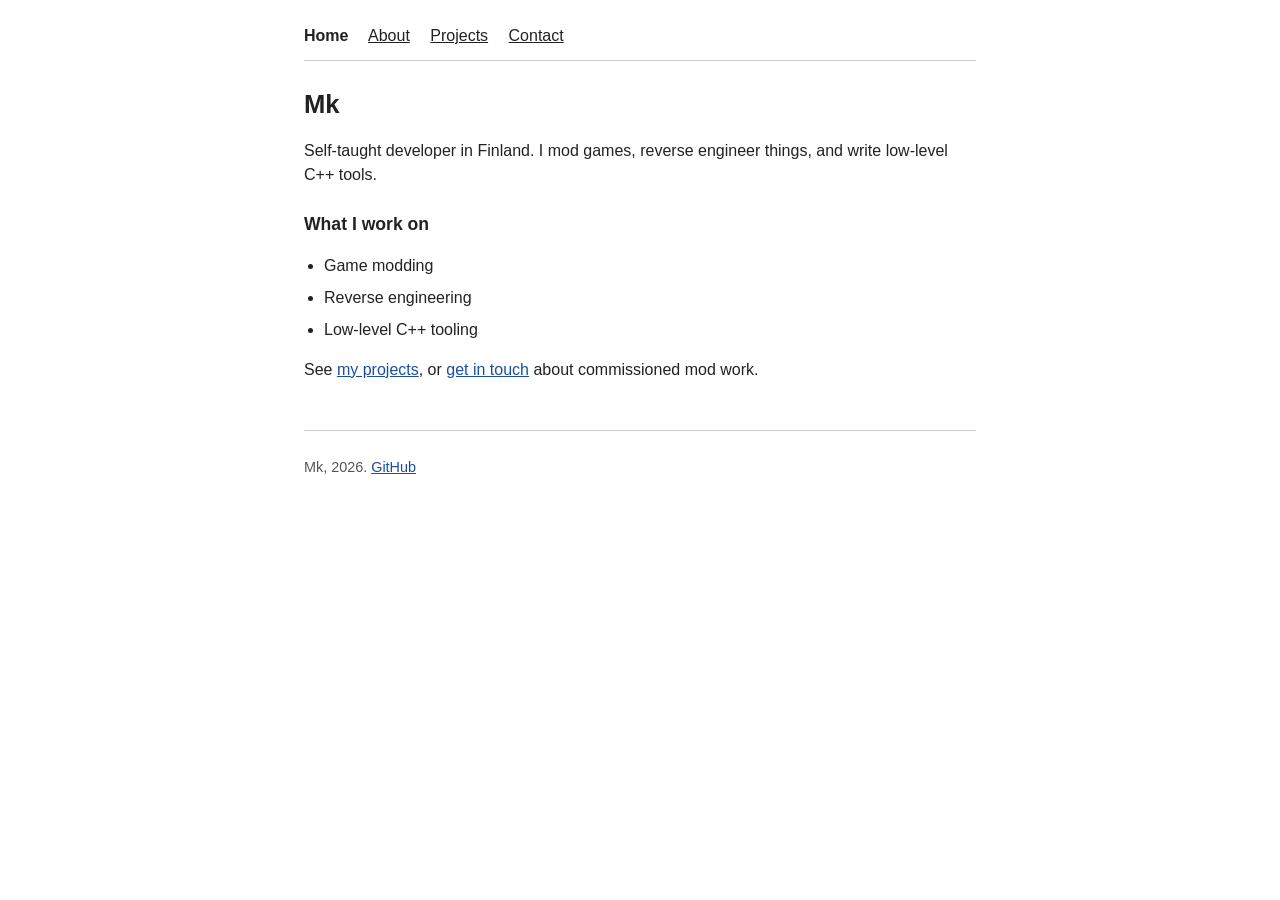
<file: index.html>
<!DOCTYPE html>
<html lang="en">
<head>
  <meta charset="UTF-8">
  <meta name="viewport" content="width=device-width, initial-scale=1">
  <title>Mk</title>
  <link rel="stylesheet" href="css/style.css">
</head>
<body>
  <header>
    <nav>
      <a href="index.html" class="active">Home</a>
      <a href="about.html">About</a>
      <a href="projects.html">Projects</a>
      <a href="contact.html">Contact</a>
    </nav>
  </header>

  <main>
    <h1>Mk</h1>
    <p>Self-taught developer in Finland. I mod games, reverse engineer things, and write low-level C++ tools.</p>

    <h2>What I work on</h2>
    <ul>
      <li>Game modding</li>
      <li>Reverse engineering</li>
      <li>Low-level C++ tooling</li>
    </ul>

    <p>See <a href="projects.html">my projects</a>, or <a href="contact.html">get in touch</a> about commissioned mod work.</p>
  </main>

  <footer>
    <p>Mk, 2026. <a href="https://github.com/xyzMikah">GitHub</a></p>
  </footer>
</body>
</html>
</file>
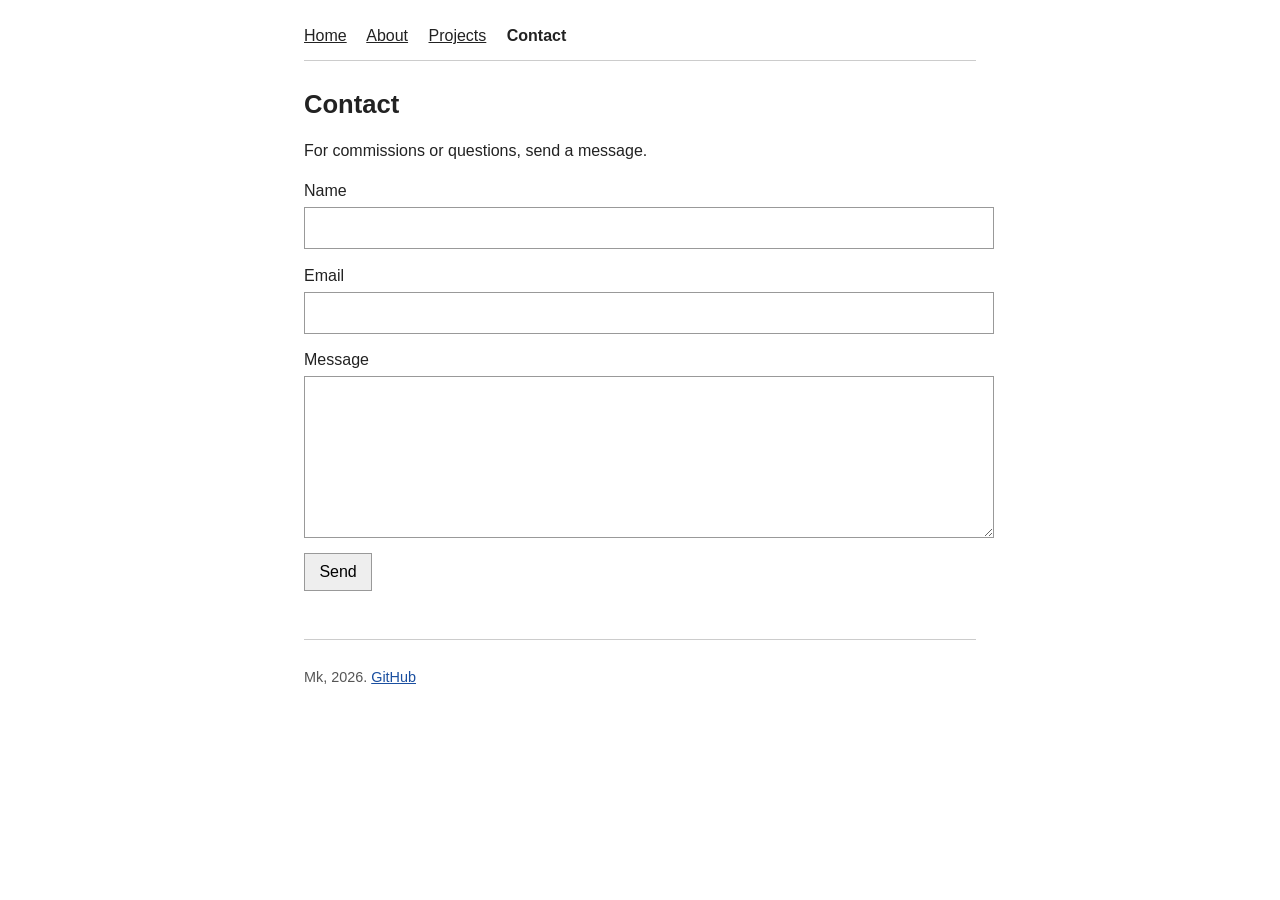
<file: about.html>
<!DOCTYPE html>
<html lang="en">
<head>
  <meta charset="UTF-8">
  <meta name="viewport" content="width=device-width, initial-scale=1">
  <title>Contact | Mk</title>
  <link rel="stylesheet" href="css/style.css">
</head>
<body>
  <header>
    <nav>
      <a href="index.html">Home</a>
      <a href="about.html">About</a>
      <a href="projects.html">Projects</a>
      <a href="contact.html" class="active">Contact</a>
    </nav>
  </header>

  <main>
    <h1>Contact</h1>
    <p>For commissions or questions, send a message.</p>

    <form action="#" method="post">
      <label for="name">Name</label>
      <input type="text" id="name" name="name" required>

      <label for="email">Email</label>
      <input type="email" id="email" name="email" required>

      <label for="message">Message</label>
      <textarea id="message" name="message" rows="6" required></textarea>

      <button type="submit">Send</button>
    </form>
  </main>

  <footer>
    <p>Mk, 2026. <a href="https://github.com/xyzMikah">GitHub</a></p>
  </footer>
</body>
</html>
</file>
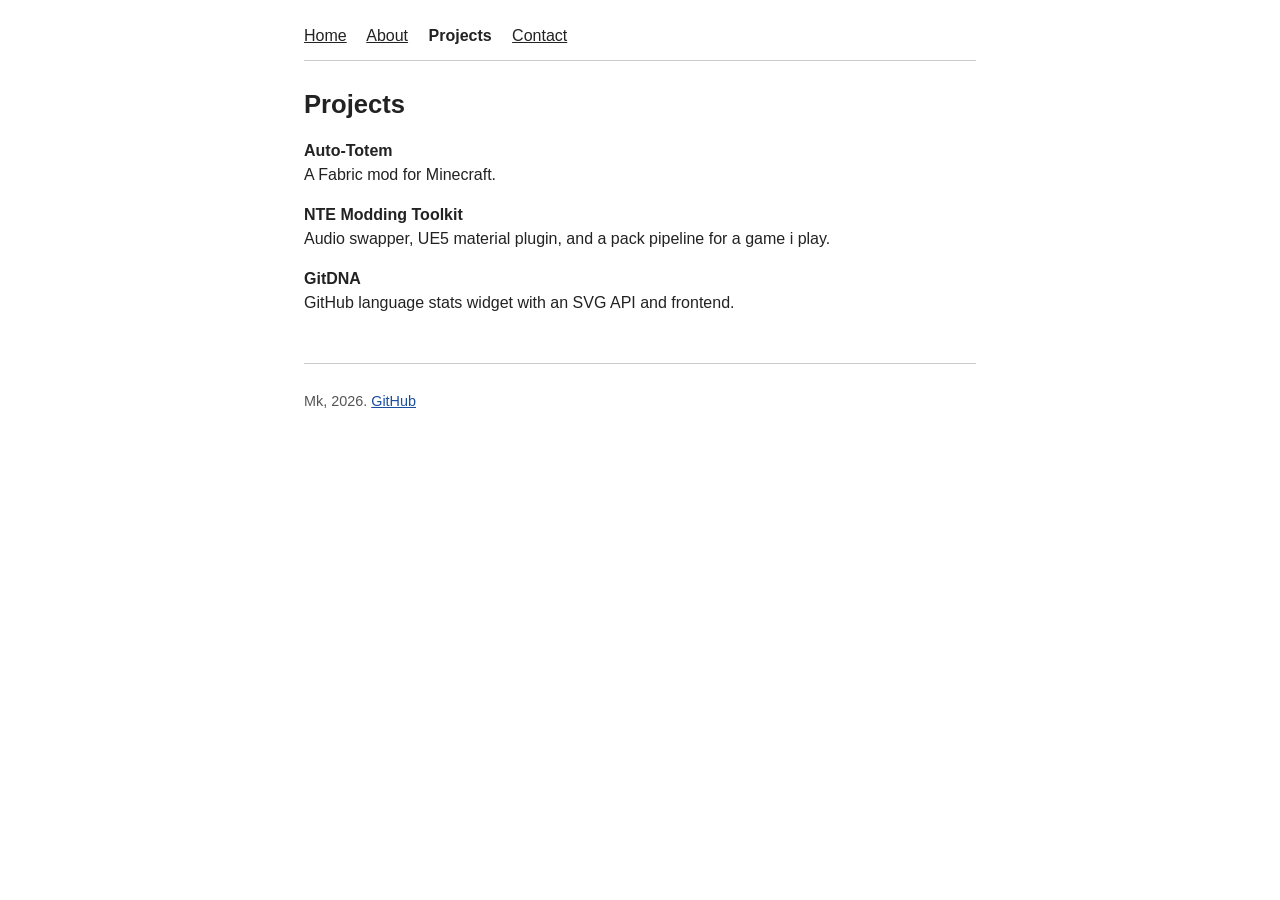
<file: projects.html>
<!DOCTYPE html>
<html lang="en">
<head>
  <meta charset="UTF-8">
  <meta name="viewport" content="width=device-width, initial-scale=1">
  <title>Projects | Mk</title>
  <link rel="stylesheet" href="css/style.css">
</head>
<body>
  <header>
    <nav>
      <a href="index.html">Home</a>
      <a href="about.html">About</a>
      <a href="projects.html" class="active">Projects</a>
      <a href="contact.html">Contact</a>
    </nav>
  </header>

  <main>
    <h1>Projects</h1>

    <ul class="projects">
      <li>
        <strong>Auto-Totem</strong><br>
        A Fabric mod for Minecraft.
      </li>
      <li>
        <strong>NTE Modding Toolkit</strong><br>
        Audio swapper, UE5 material plugin, and a pack pipeline for a game i play.
      </li>
      <li>
        <strong>GitDNA</strong><br>
        GitHub language stats widget with an SVG API and frontend.
      </li>
    </ul>
  </main>

  <footer>
    <p>Mk, 2026. <a href="https://github.com/xyzMikah">GitHub</a></p>
  </footer>
</body>
</html>
</file>
<file: css/style.css>
body {
  font-family: Arial, Helvetica, sans-serif;
  color: #222;
  background: #fff;
  line-height: 1.5;
  max-width: 42rem;
  margin: 0 auto;
  padding: 1.5rem 1rem;
}

header {
  border-bottom: 1px solid #ccc;
  padding-bottom: 0.75rem;
  margin-bottom: 1.5rem;
}

header nav a {
  color: #222;
  margin-right: 1rem;
}

header nav a.active {
  font-weight: bold;
  text-decoration: none;
}

a {
  color: #1a4fa0;
}

h1 {
  font-size: 1.6rem;
  margin-bottom: 0.5rem;
}

h2 {
  font-size: 1.1rem;
  margin-top: 1.5rem;
  margin-bottom: 0.5rem;
}

p {
  margin-bottom: 1rem;
}

ul {
  padding-left: 1.25rem;
  margin-bottom: 1rem;
}

li {
  margin-bottom: 0.5rem;
}

.projects {
  list-style: none;
  padding-left: 0;
}

.projects li {
  margin-bottom: 1rem;
}

form {
  margin-top: 1rem;
}

label {
  display: block;
  margin-bottom: 0.25rem;
}

input,
textarea {
  display: block;
  width: 100%;
  padding: 0.5rem;
  margin-bottom: 0.9rem;
  border: 1px solid #999;
  font: inherit;
}

button {
  padding: 0.4rem 0.9rem;
  font: inherit;
  background: #eee;
  border: 1px solid #999;
  cursor: pointer;
}

footer {
  margin-top: 3rem;
  border-top: 1px solid #ccc;
  padding-top: 0.75rem;
  font-size: 0.9rem;
  color: #555;
}

@media (max-width: 600px) {
  body {
    padding: 1rem;
  }

  header nav a {
    display: inline-block;
    margin: 0.25rem 0.75rem 0.25rem 0;
  }
}
</file>
